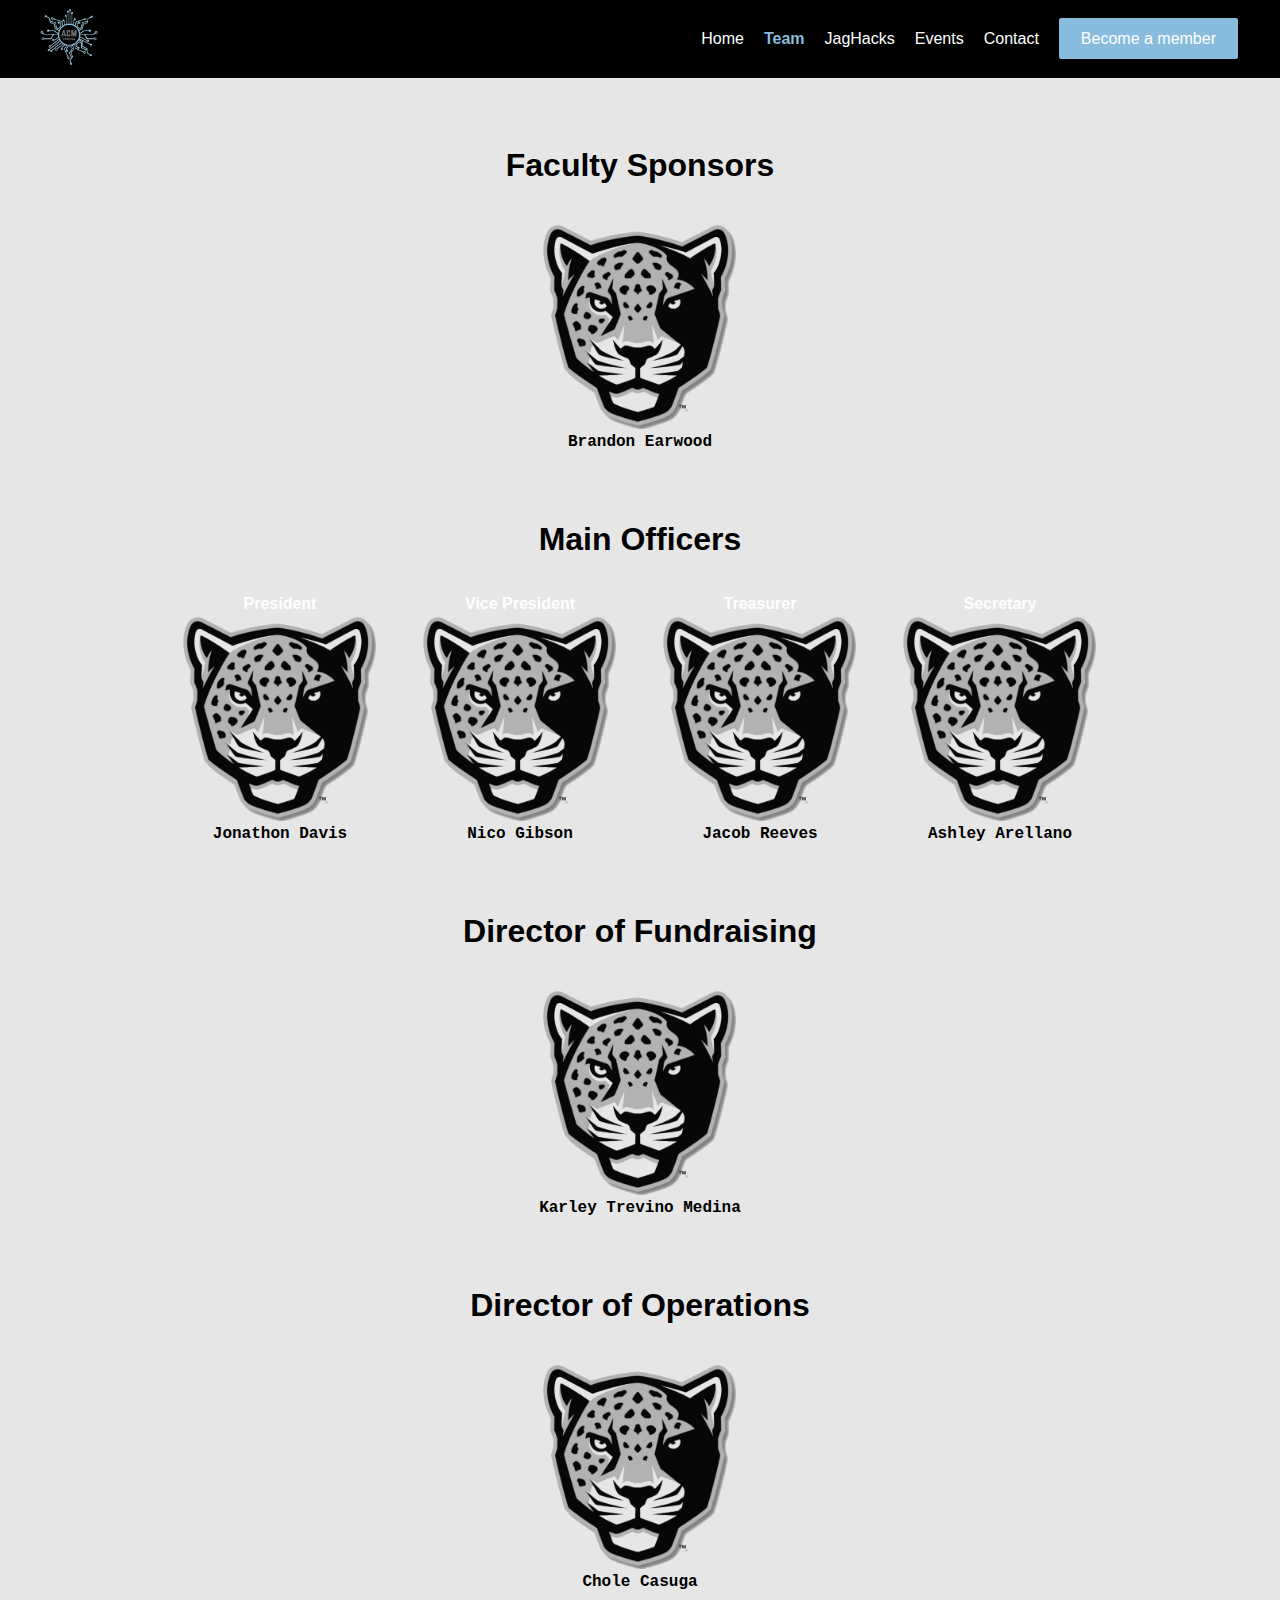
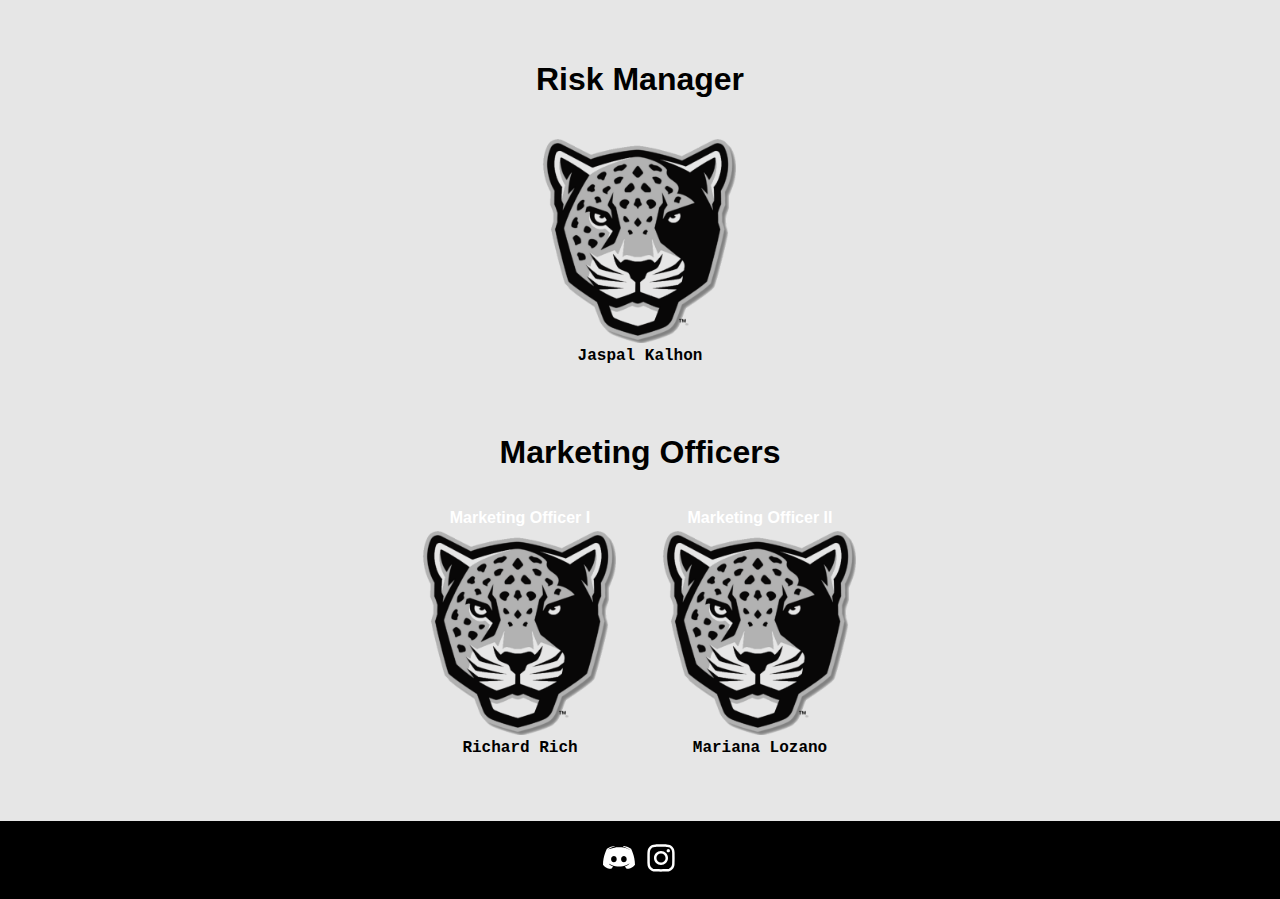
<file: public/team.html>
<!DOCTYPE html>
<html lang="en">
<head>
    <meta charset="UTF-8">
    <meta name="viewport" content="width=device-width, initial-scale=1.0">
    <title>ACM TAMUSA - About Us</title>
    <link rel="stylesheet" href="/app.css">
</head>
<body>
    <header>
        <nav class="nav">
            <div class="nav-logo">
                <a href="index.html"><img class="nav-img" src="/img/acm-logo-transparent.png" alt=""></a>
            </div>
            
            <!-- Hamburger icon for mobile -->
            <div class="hamburger-icon" onclick="toggleMenu()">
                <svg xmlns="http://www.w3.org/2000/svg" height="24px" viewBox="0 -960 960 960" width="24px" fill="#5f6368">
                    <path d="M120-240v-80h720v80H120Zm0-200v-80h720v80H120Zm0-200v-80h720v80H120Z"/>
                </svg>
            </div>

            <!-- Collapsible menu list -->
            <div class="nav-list" id="navMenu">
                <!-- Close icon for mobile -->
            <div class="close-icon" onclick="toggleMenu()">
                <svg xmlns="http://www.w3.org/2000/svg" height="24px" viewBox="0 -960 960 960" width="24px" fill="#5f6368">
                    <path d="m256-200-56-56 224-224-224-224 56-56 224 224 224-224 56 56-224 224 224 224-56 56-224-224-224 224Z"/>
                </svg>
            </div>
                <ul class="nav-items">
                    <li><a class="nav-item" href="/index.html">Home</a></li>
                    <li><a class="nav-item active" href="team.html">Team</a></li>
                    <li><a class="nav-item" href="">JagHacks</a></li>
                    <li><a class="nav-item" href="">Events</a></li>
                    <li><a class="nav-item" href="">Contact</a></li>
                    <li class="nav-item"><a class="nav-btn" href="https://jagsync.tamusa.edu/organization/acm">Become a member</a></li>
                </ul>
            </div>
        </nav>
    </header>

    <!-- TEAM CARDS -->
     <div class="team-container">
        <div class="team">
        <h1>Faculty Sponsors</h1>
            <div class="member-container">
                <div class="member-card">
                    <img class="member-img" src="/img/jaguar-head-gray-transparent.png" alt="">
                    <p>Brandon Earwood</p>
                </div>
            </div>
        </div>

        <div class="team">
        <h1>Main Officers</h1>
            <div class="member-container">
                <div class="member-card">
                    <h2>President</h2>
                    <img class="member-img" src="/img/jaguar-head-gray-transparent.png" alt="">
                    <p>Jonathon Davis</p>
                </div>
                <div class="member-card">
                    <h2>Vice President</h2>
                    <img class="member-img" src="/img/jaguar-head-gray-transparent.png" alt="">
                    <p>Nico Gibson</p>
                </div>
                <div class="member-card">
                    <h2>Treasurer</h2>
                    <img class="member-img" src="/img/jaguar-head-gray-transparent.png" alt="">
                    <p>Jacob Reeves</p>
                </div>
                <div class="member-card">
                    <h2>Secretary</h2>
                    <img class="member-img" src="/img/jaguar-head-gray-transparent.png" alt="">
                    <p>Ashley Arellano</p>
                </div>
            </div>
        </div>

        <div class="team">
        <h1>Director of Fundraising</h1>
            <div class="member-container">
                <div class="member-card">
                    <img class="member-img" src="/img/jaguar-head-gray-transparent.png" alt="">
                    <p>Karley Trevino Medina</p>
                </div>
            </div>
        </div>

        <div class="team">
        <h1>Director of Operations</h1>
            <div class="member-container">
                <div class="member-card">
                    <img class="member-img" src="/img/jaguar-head-gray-transparent.png" alt="">
                    <p>Chole Casuga</p>
                </div>
            </div>
        </div>

        <div class="team">
        <h1>Risk Manager</h1>
            <div class="member-container">
                <div class="member-card">
                    <img class="member-img" src="/img/jaguar-head-gray-transparent.png" alt="">
                    <p>Jaspal Kalhon</p>
                </div>
            </div>
        </div>

        <div class="team">
            <h1>Marketing Officers</h1>
            <div class="member-container">
                <div class="member-card">
                    <h2>Marketing Officer I</h2>
                    <img class="member-img" src="/img/jaguar-head-gray-transparent.png" alt="">
                    <p>Richard Rich</p>
                </div>
                <div class="member-card">
                    <h2>Marketing Officer II</h2>
                    <img class="member-img" src="/img/jaguar-head-gray-transparent.png" alt="">
                    <p>Mariana Lozano</p>
                </div>
            </div>
        </div>
     </div>

    <footer>
        <div class="footer">
            <a href="https://discord.com/invite/KAbvWkgF"><svg xmlns="http://www.w3.org/2000/svg" shape-rendering="geometricPrecision" text-rendering="geometricPrecision" image-rendering="optimizeQuality" fill-rule="evenodd" clip-rule="evenodd" viewBox="0 0 512 365.467"><path fill="#fff" d="M378.186 365.028s-15.794-18.865-28.956-35.099c57.473-16.232 79.41-51.77 79.41-51.77-17.989 11.846-35.099 20.182-50.454 25.885-21.938 9.213-42.997 14.917-63.617 18.866-42.118 7.898-80.726 5.703-113.631-.438-25.008-4.827-46.506-11.407-64.494-18.867-10.091-3.947-21.059-8.774-32.027-14.917-1.316-.877-2.633-1.316-3.948-2.193-.877-.438-1.316-.878-1.755-.878-7.898-4.388-12.285-7.458-12.285-7.458s21.06 34.659 76.779 51.331c-13.163 16.673-29.395 35.977-29.395 35.977C36.854 362.395 0 299.218 0 299.218 0 159.263 63.177 45.633 63.177 45.633 126.354-1.311 186.022.005 186.022.005l4.388 5.264C111.439 27.645 75.461 62.305 75.461 62.305s9.653-5.265 25.886-12.285c46.945-20.621 84.236-25.885 99.592-27.64 2.633-.439 4.827-.878 7.458-.878 26.763-3.51 57.036-4.387 88.624-.878 41.68 4.826 86.43 17.111 132.058 41.68 0 0-34.66-32.906-109.244-55.281l6.143-7.019s60.105-1.317 122.844 45.628c0 0 63.178 113.631 63.178 253.585 0-.438-36.854 62.739-133.813 65.81l-.001.001zm-43.874-203.133c-25.006 0-44.75 21.498-44.75 48.262 0 26.763 20.182 48.26 44.75 48.26 25.008 0 44.752-21.497 44.752-48.26 0-26.764-20.182-48.262-44.752-48.262zm-160.135 0c-25.008 0-44.751 21.498-44.751 48.262 0 26.763 20.182 48.26 44.751 48.26 25.007 0 44.75-21.497 44.75-48.26.439-26.763-19.742-48.262-44.75-48.262z"/></svg></a>
            <a href="https://www.instagram.com/acm.tamusa/"><svg height="100%" style="fill-rule:evenodd;clip-rule:evenodd;stroke-linejoin:round;stroke-miterlimit:2;" version="1.1" viewBox="0 0 600 600" width="100%" xml:space="preserve" xmlns="http://www.w3.org/2000/svg" xmlns:serif="http://www.serif.com/" xmlns:xlink="http://www.w3.org/1999/xlink"><g transform="matrix(1.01619,0,0,1.01619,44,43.8384)"><path d="M251.921,0.159C183.503,0.159 174.924,0.449 148.054,1.675C121.24,2.899 102.927,7.157 86.902,13.385C70.336,19.823 56.287,28.437 42.282,42.442C28.277,56.447 19.663,70.496 13.225,87.062C6.997,103.086 2.739,121.399 1.515,148.213C0.289,175.083 0,183.662 0,252.08C0,320.497 0.289,329.076 1.515,355.946C2.739,382.76 6.997,401.073 13.225,417.097C19.663,433.663 28.277,447.712 42.282,461.718C56.287,475.723 70.336,484.337 86.902,490.775C102.927,497.002 121.24,501.261 148.054,502.484C174.924,503.71 183.503,504 251.921,504C320.338,504 328.917,503.71 355.787,502.484C382.601,501.261 400.914,497.002 416.938,490.775C433.504,484.337 447.553,475.723 461.559,461.718C475.564,447.712 484.178,433.663 490.616,417.097C496.843,401.073 501.102,382.76 502.325,355.946C503.551,329.076 503.841,320.497 503.841,252.08C503.841,183.662 503.551,175.083 502.325,148.213C501.102,121.399 496.843,103.086 490.616,87.062C484.178,70.496 475.564,56.447 461.559,42.442C447.553,28.437 433.504,19.823 416.938,13.385C400.914,7.157 382.601,2.899 355.787,1.675C328.917,0.449 320.338,0.159 251.921,0.159ZM251.921,45.551C319.186,45.551 327.154,45.807 353.718,47.019C378.28,48.14 391.619,52.244 400.496,55.693C412.255,60.263 420.647,65.723 429.462,74.538C438.278,83.353 443.737,91.746 448.307,103.504C451.757,112.381 455.861,125.72 456.981,150.282C458.193,176.846 458.45,184.814 458.45,252.08C458.45,319.345 458.193,327.313 456.981,353.877C455.861,378.439 451.757,391.778 448.307,400.655C443.737,412.414 438.278,420.806 429.462,429.621C420.647,438.437 412.255,443.896 400.496,448.466C391.619,451.916 378.28,456.02 353.718,457.14C327.158,458.352 319.191,458.609 251.921,458.609C184.65,458.609 176.684,458.352 150.123,457.14C125.561,456.02 112.222,451.916 103.345,448.466C91.586,443.896 83.194,438.437 74.378,429.621C65.563,420.806 60.103,412.414 55.534,400.655C52.084,391.778 47.98,378.439 46.859,353.877C45.647,327.313 45.391,319.345 45.391,252.08C45.391,184.814 45.647,176.846 46.859,150.282C47.98,125.72 52.084,112.381 55.534,103.504C60.103,91.746 65.563,83.353 74.378,74.538C83.194,65.723 91.586,60.263 103.345,55.693C112.222,52.244 125.561,48.14 150.123,47.019C176.687,45.807 184.655,45.551 251.921,45.551Z" style="fill:rgb(255, 255, 255);fill-rule:nonzero;"/><path d="M251.921,336.053C205.543,336.053 167.947,298.457 167.947,252.08C167.947,205.702 205.543,168.106 251.921,168.106C298.298,168.106 335.894,205.702 335.894,252.08C335.894,298.457 298.298,336.053 251.921,336.053ZM251.921,122.715C180.474,122.715 122.556,180.633 122.556,252.08C122.556,323.526 180.474,381.444 251.921,381.444C323.367,381.444 381.285,323.526 381.285,252.08C381.285,180.633 323.367,122.715 251.921,122.715Z" style="fill:rgb(255, 255, 255);fill-rule:nonzero;"/><path d="M416.627,117.604C416.627,134.3 403.092,147.834 386.396,147.834C369.701,147.834 356.166,134.3 356.166,117.604C356.166,100.908 369.701,87.374 386.396,87.374C403.092,87.374 416.627,100.908 416.627,117.604Z" style="fill:rgb(255, 255, 255);fill-rule:nonzero;"/></g></svg></a>
        </div>
     </footer>

    <script>
        function toggleMenu() {
            const navMenu = document.getElementById('navMenu');
            const hamburgerIcon = document.querySelector('.hamburger-icon');
            const closeIcon = document.querySelector('.close-icon');

            navMenu.classList.toggle('active');
            hamburgerIcon.classList.toggle('hidden');
            closeIcon.classList.toggle('visible');
        }
        
        // Flip the card when it's clicked
        document.querySelectorAll('.flip-card').forEach(card => {
            card.addEventListener('click', (event) => {
                event.stopPropagation(); // Prevent the click from bubbling up to the document
                card.classList.toggle('flipped');
            });
        });

        // Flip the card back when clicking outside of it
        document.addEventListener('click', () => {
            document.querySelectorAll('.flip-card.flipped').forEach(card => {
                card.classList.remove('flipped');
            });
        });
    </script>
</body>
</html>
</file>
<file: app.css>
body {
    margin: 0;
    background-color: #000000;
    font-family: 'Inter', sans-serif;
}

a {
    text-decoration: none;
    color: white;
}

h3 {
    margin-bottom: 1rem;
    font-size: 22px;
    font-family: "Courier Prime", monospace;
}

/* BACKGROUND IMAGE */
.background-img {
    background-image: url('img/circuit-background.jpg');
    background-position: center;
    background-repeat: no-repeat;
    background-size: cover;
}

/* NAVBAR */
.nav {
    width: 100%;
    height: fit-content;
    background-color: transparent;
    display: flex;
    flex-direction: row;
    justify-content: space-between;
    align-items: center;
}

.nav-logo {
    padding: 0.3rem;
}

.nav-logo img {
    width: 4rem;
}

.nav-img {
    width: 50px;
    padding-left: 2rem;
}

.nav-items {
    padding-right: 2rem;
    list-style: none;
    display: flex;
    flex-direction: row;
    justify-content: center;
    align-items: center;
}

.nav-item {
    padding: 0 10px;
}

.nav-item:hover {
    color: #88bcdd;
    text-decoration: underline;
}

.active {
    color: #88bcdd;
    font-weight: 700;
}

.nav-btn {
    width: fit-content;
    color: white;
    background-color: #88bcdd;
    border: solid 2px #88bcdd;
    padding: 10px 20px;
    border-radius: 3px;
}

.nav-btn:hover {
    background-color: transparent;
    color: #88bcdd;
}

.hamburger-icon {
    display: block; /* Show hamburger icon initially */
    cursor: pointer;
    padding-right: 1.5rem;
}

.close-icon {
    cursor: pointer;
    text-align: end;
    padding-right: 1rem;
}

/* Default (desktop/laptop) Styles */
.nav-list {
    display: flex; /* Show links by default */
    flex-direction: row; /* Row layout on desktop */
    position: static; /* Not fixed on desktop */
    height: auto; /* Adjust height for desktop */
    width: auto; /* Adjust width for desktop */
    background-color: transparent; /* Transparent on desktop */
    box-shadow: none; /* Remove shadow on desktop */
    padding-top: 0; /* Remove top padding on desktop */
}

/* INTRODUCTION */
.intro-container {
    background-color: transparent;
    display: flex;
    flex-direction: column;
    justify-content: center;
    align-items: center;
}

.intro-body {
    width: 75%;
    border-radius: 1rem;
    border: dashed 2px white;
    padding: 3rem;
    margin: 1rem;
    display: flex;
    flex-direction: column;
}
 
.intro-title h1, h2 {
    margin: 0;
    color: white;
}

.intro-title h1 {
    font-size: 20px;
    font-weight: 400;
}

.intro-title h2 {
    font-size: 50px;
}

.intro-text {
    color: white;
    font-family: "Courier Prime", monospace;
}

/* CARD */
.cards {
    padding: 3rem;
    text-align: center;
}

.cards p {
    color: white;
}

.card-container {
    width: 100%;
    display: flex;
    flex-direction: row;
    justify-content: center;
    align-items: center;
}

.flip-card {
    background-color: transparent;
    width: 18rem;
    height: 18rem;
    perspective: 1000px;
    margin: 1rem;
}

.flip-card-inner {
    position: relative;
    width: 100%;
    height: 100%;
    text-align: center;
    transition: transform 0.6s;
    transform-style: preserve-3d;
}

.flip-card:hover .flip-card-inner {
    transform: rotateY(180deg);
}

.flip-card-front, .flip-card-back {
    border-radius: 0.5rem;
    position: absolute;
    width: 100%;
    height: 100%;
    -webkit-backface-visibility: hidden; /* Safari */
    backface-visibility: hidden;
}

.flip-card-front {
    /* background-color: #0b0b0b; */
    color: black;
    border-bottom: solid 1px rgb(45, 45, 45);
    border-right: solid 1px rgb(45, 45, 45);
    background-image: url('img/TAMUSA-logo-dark.png');
    background-position: center;
    background-repeat: no-repeat;
    background-size: cover;
    display: flex;
    flex-direction: column;
    justify-content: center;
    align-items: center;
}

.flip-card-front img {
    width: 10rem;
    height: 10rem;
}

.flip-card-front h2 {
    color: white;
}

.flip-card-back {
    background-color: #e6e6e6;
    color: black;
    display: flex;
    flex-direction: column;
    justify-content: center;
    align-items: center;
    transform: rotateY(180deg);
}

.flip-card-back p {
    color: black;
    margin: 0;
}

.card-btn {
    margin-top: 1rem;
    width: fit-content;
    color: white;
    background-color: #000000;
    border: solid 2px #000000;
    padding: 10px 20px;
    border-radius: 3px;
}

.card-btn:hover {
    color: #000000;
    background-color: transparent;
    border: solid 2px #000000;
}

.hack-container {
    background-color: #e6e6e6;
    border-radius: 1rem;
    margin: 1rem;
    display: flex;
    justify-content: center;
}

.hack {
    width: 70%;
    padding: 1rem;
    display: flex;
    flex-direction: row;
    justify-content: center;
    align-items: center;
}

.hack-text {
    font-family: "Courier Prime", monospace;
}

.jag-hacks {
    padding-right: 2rem;
}

.jag-hacks h1 {
    color: black;
}

.jag-hacks p {
    margin-bottom: 2rem;
}

.jag-btn {
    width: fit-content;
    color: white;
    background-color: #88bcdd;
    border: solid 2px #88bcdd;
    padding: 10px 20px;
    border-radius: 3px;
}

.jag-btn:hover {
    color: #88bcdd;
    background-color: transparent;
    border: solid 2px #88bcdd;
}

.jag-hacks-img img {
    margin: 1rem 0 1rem 0;
    border: dashed 2px black;
    padding: 1rem;
    border-radius: 50%;
    width: 25rem;
    height: auto;
}

/* TEAM */
.team-container {
    padding: 2rem;
    background-color: #e6e6e6;
    display: flex;
    flex-direction: column;
    justify-content: center;
    align-items: center;
}

.team {
    padding: 1rem 0 1rem;
    display: flex;
    flex-direction: column;
    justify-content: center;
    align-items: center;
}

.team h1 {
    color: #000000;
}

.member-container {
    display: flex;
    flex-direction: row;
    justify-content: center;
    align-items: center;
}

.member-card {
    /* width: 15rem;
    height: 15rem; */
    padding: 1rem;
    text-align: center;
}

.member-img {
    width: 13rem;
    height: 13rem;
}

.member-card h2 {
    font-size: 16px;
}

.member-card p {
    font-weight: 700;
    font-family: 'Courier New', monospace;
}

/* JAGHACKS */
.jaghacks-container {
    width: 100%;
    height: 500px;
    padding: 2rem;
    background-color: #e6e6e6;
    display: flex;
    flex-direction: column;
    justify-content: center;
    align-items: start;
}

.jaghacks-container h1 {
    margin: 1rem;
    font-size: 60px;
    color: black;
    text-shadow: 2px 2px 6px gray;
}

.jaghacks-title {
    margin: 1rem;
}

.jaghacks-title h2, p {
    margin: 0;
    color: black;
}

.jaghacks-title p {
    font-size: 15px;
    margin-top: 0.5rem;
}

.jaghacks-btns {
    margin: 1rem;
}

.jaghacks-btn {
    width: 100%;
    color: white;
    background-color: #000000;
    border: solid 2px #000000;
    padding: 10px 20px;
    border-radius: 3px;
}

.jaghacks-btn:hover {
    margin-top: 1rem;
    width: fit-content;
    color: black;
    background-color: #fff;
    border: solid 2px #000000;
    padding: 10px 20px;
    border-radius: 3px;
}

.jaghacks-white-btn {
    margin-top: 1rem;
    width: fit-content;
    color: black;
    background-color: #fff;
    border: solid 2px #000000;
    padding: 10px 20px;
    border-radius: 3px;
}

.jaghacks-white-btn:hover {
    margin-top: 1rem;
    width: fit-content;
    color: white;
    background-color: #000;
    border: solid 2px #000000;
    padding: 10px 20px;
    border-radius: 3px;
}

/* FOOTER */
.footer {
    margin: 0.5rem;
    padding: 0.5rem;
    display: flex;
    flex-direction: row;
    justify-content: center;
    align-items:center;
}

.footer svg {
    width: 2rem;
    height: auto;
    padding: 5px;
}

/* MAX-WIDTH */
@media (max-width: 380px) {
    .jag-hacks-img img {
        margin: 3rem 0 1rem 0;
        border: dashed 2px black;
        padding: 1rem;
        border-radius: 50%;
        width: 18rem !important;
        height: auto;
    }

    .jaghacks-btns {
        display: flex;
        flex-direction: column;
        justify-content: center;
        align-items: center;
    }

    .jaghacks-btn {
        text-align: center;
        width: 13rem;
    }

    .jaghacks-white-btn {
        text-align: center;
        width: 13rem;
    }
}

@media (max-width: 768px) {
    .nav-list {
        display: flex; /* Keep display flex but transform it out of view initially */
        flex-direction: column;
        position: fixed;
        top: 0;
        right: 0;
        height: 100vh;
        width: 250px;
        background-color: black;
        box-shadow: -2px 0 5px rgba(0, 0, 0, 0.5);
        padding-top: 2rem;
        transform: translateX(100%); /* Move out of view to the right */
        transition: transform 0.3s ease; /* Smooth sliding transition */
    }

    .nav-items {
        padding: 0px 0px 0px 10px;
        display: flex;
        flex-direction: column;
        justify-content: center;
        align-items: start;
    }

    .nav-item {
        margin: 0.5rem 0 0.5rem;
        padding: 10px;
    }

    .nav-list.active {
        transform: translateX(0); /* Slide into view */
    }

    .hamburger-icon {
        display: block; /* Show hamburger icon on mobile */
    }

    .intro-container {
        width: 100%;
        height: 500px;
    }

    .intro-body {
        padding: 2rem;
    }

    .intro-title h1 {
        font-size: 15px;
    }
    
    .intro-text {
        margin: 20px 0 10px;
    }

    .card-container {
        width: 100%;
        display: flex;
        flex-direction: column;
        justify-content: center;
        align-items: center;
    }

    .hack {
        display: flex;
        flex-direction: column;
    }

    .jag-hacks {
        text-align: center;
        padding: 0;
    }

    .jag-hacks-img img {
        margin: 3rem 0 1rem 0;
        border: dashed 2px black;
        padding: 1rem;
        border-radius: 50%;
        width: 20rem;
        height: auto;
    }

    .member-container {
        display: flex;
        flex-direction: column;
    }

    .team h1 {
        font-size: 24px;
    }
}

/* MIN-WIDTH */
@media (min-width: 769px) {
    .hamburger-icon, .close-icon {
        display: none; /* Hide both by default */
    }

    .intro-container {
        width: 100%;
        height: 500px;
    }

    .intro-title h2 {
         font-size: 20px;
    }
    
    .intro-text {
        margin: 20px 0 10px;
        font-size: 20px;
    }
}
</file>
